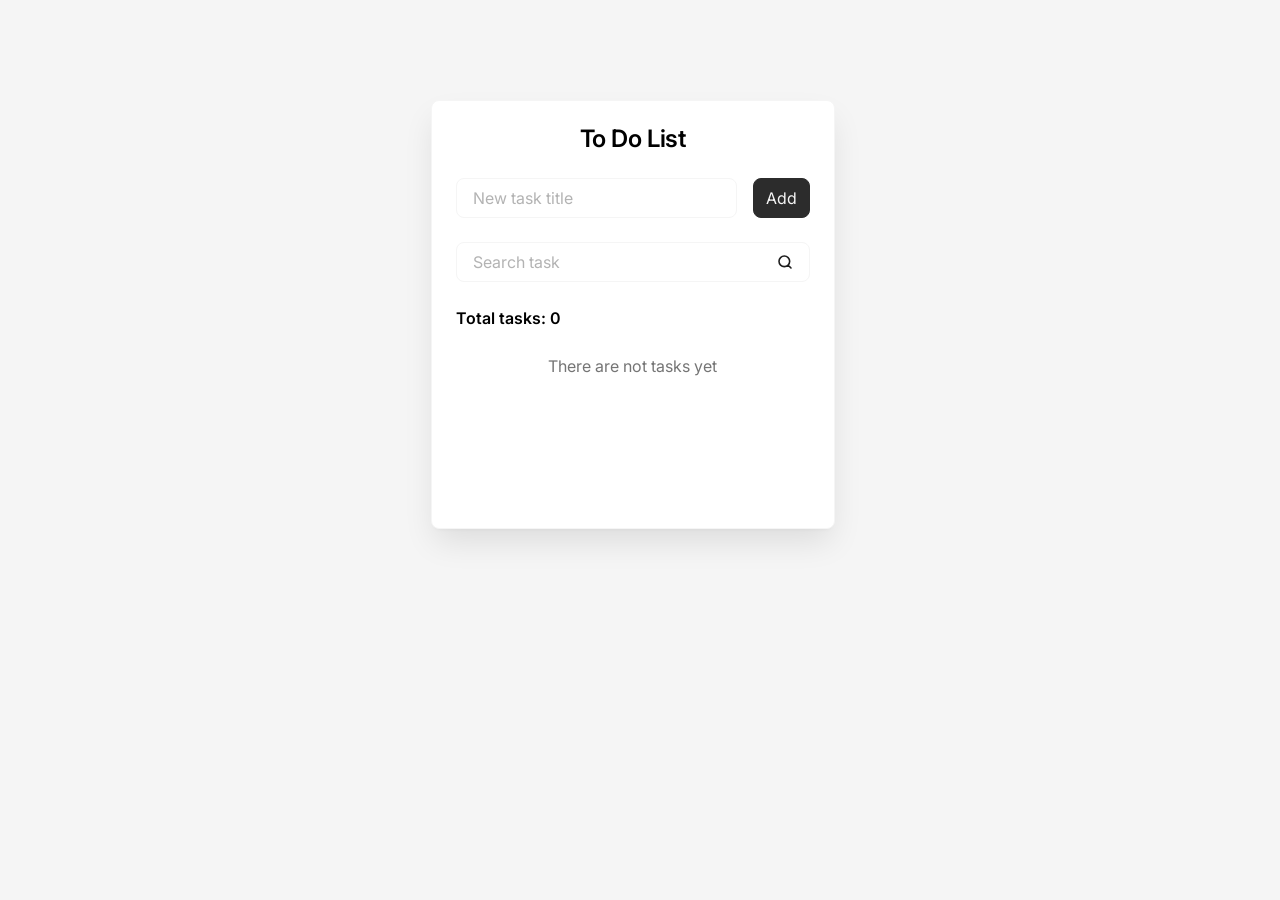
<file: src/index.html>
<!DOCTYPE html>
<html lang="en">
<head>
    <meta charset="UTF-8">
    <meta http-equiv="X-UA-Compatible" content="IE=edge">
    <meta name="viewport" content="width=device-width">
    <title>To Do List</title>
    <link rel="stylesheet" href="./styles/index.css">
    <script src="script.js" defer></script>
</head>
<body>
    <div class="todo" data-js-todo>
        <h1 class="todo__title">To Do List</h1>

        <form class="todo__form" data-js-todo-new-task-form>
            <div class="todo__field field">
                <label 
                for="new-task" 
                class="field__label"
                >New task title</label>

                <input 
                type="text" 
                class="field__input" 
                id="new-task"
                placeholder=" "
                autocomplete="off"
                data-js-todo-new-task-input>
            </div>

            <button class="button" type="submit">
                Add
            </button>
        </form>


        <form class="todo__form" data-js-todo-search-task-form>
            <div class="todo__field field">
                <label 
                for="search-task" 
                class="field__label"
                >Search task</label>

                <input 
                type="search" 
                class="field__input" 
                id="search-task"
                placeholder=" "
                autocomplete="off"
                data-js-todo-search-task-input>
            </div>
        </form>

        <div class="todo__info">
            <div class="todo__total-tasks">
                Total tasks: <span data-js-todo-total-tasks>0</span>
            </div>
            <button 
            class="todo__delete-all-button"
            type="button"
            data-js-todo-delete-all-button>
                Delete All
            </button>
        </div>

        <ul class="todo__list" data-js-todo-list>
            
        </ul>

        <div class="todo__empty-message" data-js-todo-empty-message>
            
        </div>
    </div>
</body>
</html>
</file>
<file: src/styles/index.css>
@import 'normalize.css';
@import 'fonts.css';
@import 'variables.css';
@import 'globals.css';

@import 'components/button.css';
@import 'components/field.css';
@import 'components/todo.css';
@import 'components/todo-item.css';
</file>
